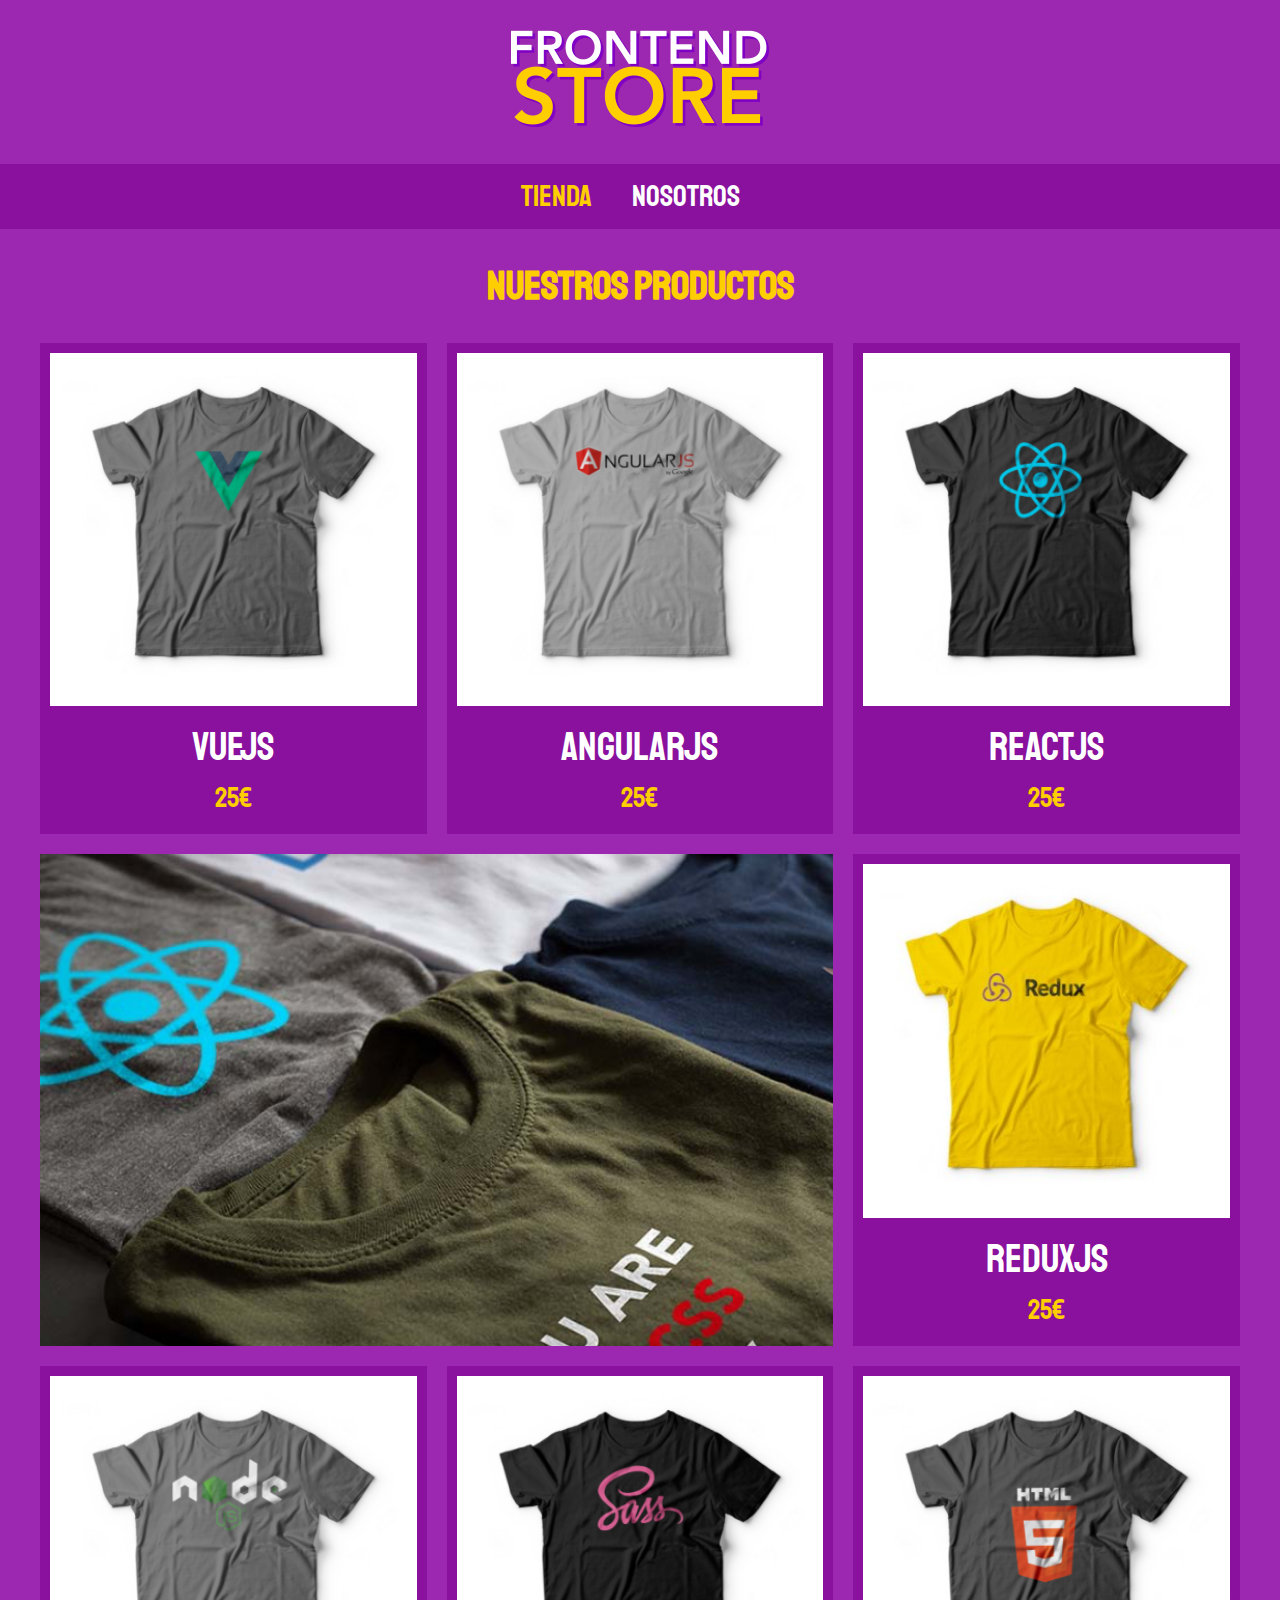
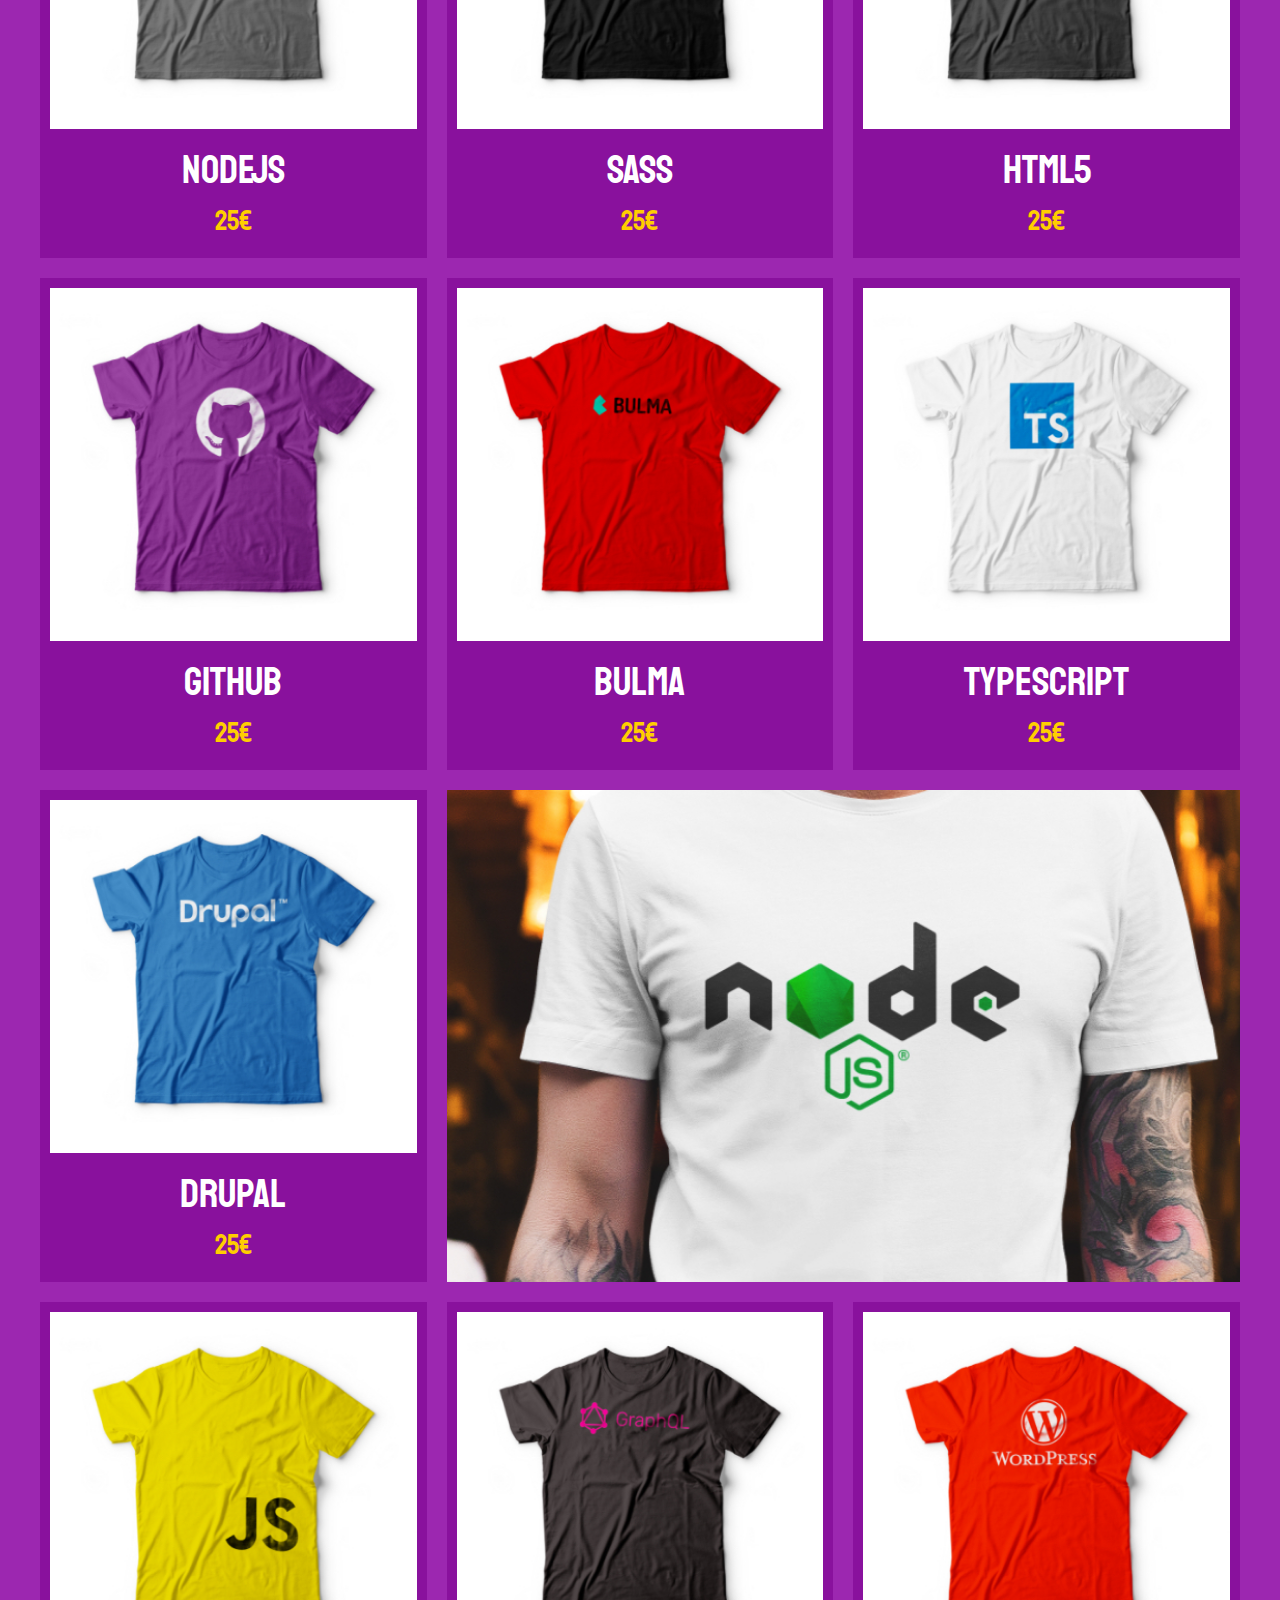
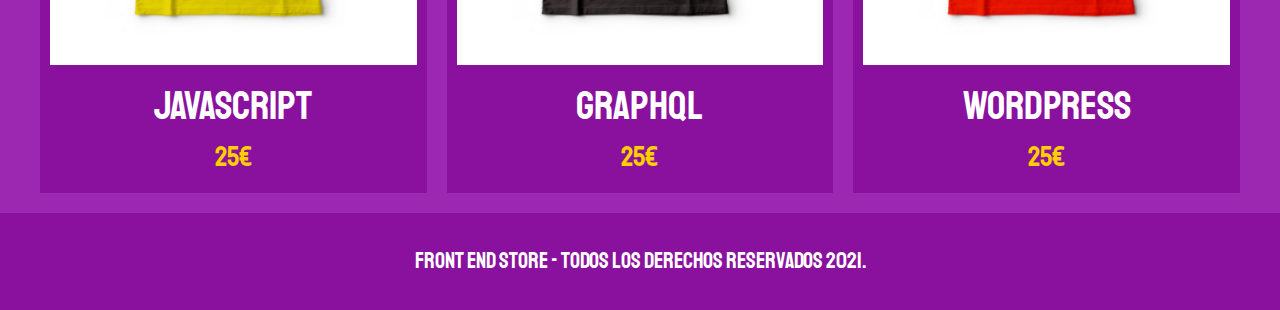
<file: index.html>
<!DOCTYPE html>
<html lang="en">

<head>
    <meta charset="UTF-8">
    <meta http-equiv="X-UA-Compatible" content="IE=edge">
    <meta name="viewport" content="width=device-width, initial-scale=1.0">
    <title>Frontend Store</title>
    <link rel="preconnect" href="https://fonts.gstatic.com">
    <link href="https://fonts.googleapis.com/css2?family=Staatliches&display=swap" rel="stylesheet">
    <link rel="stylesheet" href="css/style.css">

</head>

<body>
    <header class="header">
        <a href="index.html">
            <img class="header__logo" src="img/logo.png" alt="Logotipo">
        </a>
    </header>

    <nav class="navegacion">
        <a class="navegacion__enlace navegacion__enlace--activo" href="index.html">Tienda</a>
        <a class="navegacion__enlace" href="/nosotros.html">Nosotros</a>
    </nav>


    <main class="contenedor">
        <h1>Nuestros Productos</h1>
        <div class="grid">
            <div class="producto">
                <img class="producto__imagen" src="img/1.jpg" alt="imagen camisa">
                <div class="producto__informacion">
                    <p class="producto__nombre">VueJS</p>
                    <p class="producto__precio">25€</p>
                </div>
            </div>

            <div class="producto">
                <img class="producto__imagen" src="img/2.jpg" alt="imagen camisa">
                <div class="producto__informacion">
                    <p class="producto__nombre">AngularJS</p>
                    <p class="producto__precio">25€</p>
                </div>
            </div>

            <div class="producto">
                <img class="producto__imagen" src="img/3.jpg" alt="imagen camisa">
                <div class="producto__informacion">
                    <p class="producto__nombre">ReactJS</p>
                    <p class="producto__precio">25€</p>
                </div>
            </div>

            <div class="producto">
                <img class="producto__imagen" src="img/4.jpg" alt="imagen camisa">
                <div class="producto__informacion">
                    <p class="producto__nombre">ReduxJS</p>
                    <p class="producto__precio">25€</p>
                </div>
            </div>

            <div class="producto">
                <img class="producto__imagen" src="img/5.jpg" alt="imagen camisa">
                <div class="producto__informacion">
                    <p class="producto__nombre">NodeJS</p>
                    <p class="producto__precio">25€</p>
                </div>
            </div>

            <div class="producto">
                <img class="producto__imagen" src="img/6.jpg" alt="imagen camisa">
                <div class="producto__informacion">
                    <p class="producto__nombre">SaSS</p>
                    <p class="producto__precio">25€</p>
                </div>
            </div>

            <div class="producto">
                <img class="producto__imagen" src="img/7.jpg" alt="imagen camisa">
                <div class="producto__informacion">
                    <p class="producto__nombre">HTML5</p>
                    <p class="producto__precio">25€</p>
                </div>
            </div>

            <div class="producto">
                <img class="producto__imagen" src="img/8.jpg" alt="imagen camisa">
                <div class="producto__informacion">
                    <p class="producto__nombre">Github</p>
                    <p class="producto__precio">25€</p>
                </div>
            </div>

            <div class="producto">
                <img class="producto__imagen" src="img/9.jpg" alt="imagen camisa">
                <div class="producto__informacion">
                    <p class="producto__nombre">Bulma</p>
                    <p class="producto__precio">25€</p>
                </div>
            </div>

            <div class="producto">
                <img class="producto__imagen" src="img/10.jpg" alt="imagen camisa">
                <div class="producto__informacion">
                    <p class="producto__nombre">TypeScript</p>
                    <p class="producto__precio">25€</p>
                </div>
            </div>

            <div class="producto">
                <img class="producto__imagen" src="img/11.jpg" alt="imagen camisa">
                <div class="producto__informacion">
                    <p class="producto__nombre">Drupal</p>
                    <p class="producto__precio">25€</p>
                </div>
            </div>

            <div class="producto">
                <img class="producto__imagen" src="img/12.jpg" alt="imagen camisa">
                <div class="producto__informacion">
                    <p class="producto__nombre">JavaScript</p>
                    <p class="producto__precio">25€</p>
                </div>
            </div>

            <div class="producto">
                <img class="producto__imagen" src="img/13.jpg" alt="imagen camisa">
                <div class="producto__informacion">
                    <p class="producto__nombre">GraphQL</p>
                    <p class="producto__precio">25€</p>
                </div>
            </div>

            <div class="producto">
                <img class="producto__imagen" src="img/14.jpg" alt="imagen camisa">
                <div class="producto__informacion">
                    <p class="producto__nombre">WordPress</p>
                    <p class="producto__precio">25€</p>
                </div>
            </div>

            <div class="grafico grafico--camisas"></div>
            <div class="grafico grafico--node"></div>


        </div>
    </main>
    <footer class="footer">
        <p class="footer__texto">Front End Store - Todos los derechos reservados 2021.</p>
    </footer>
</body>

</html>
</file>
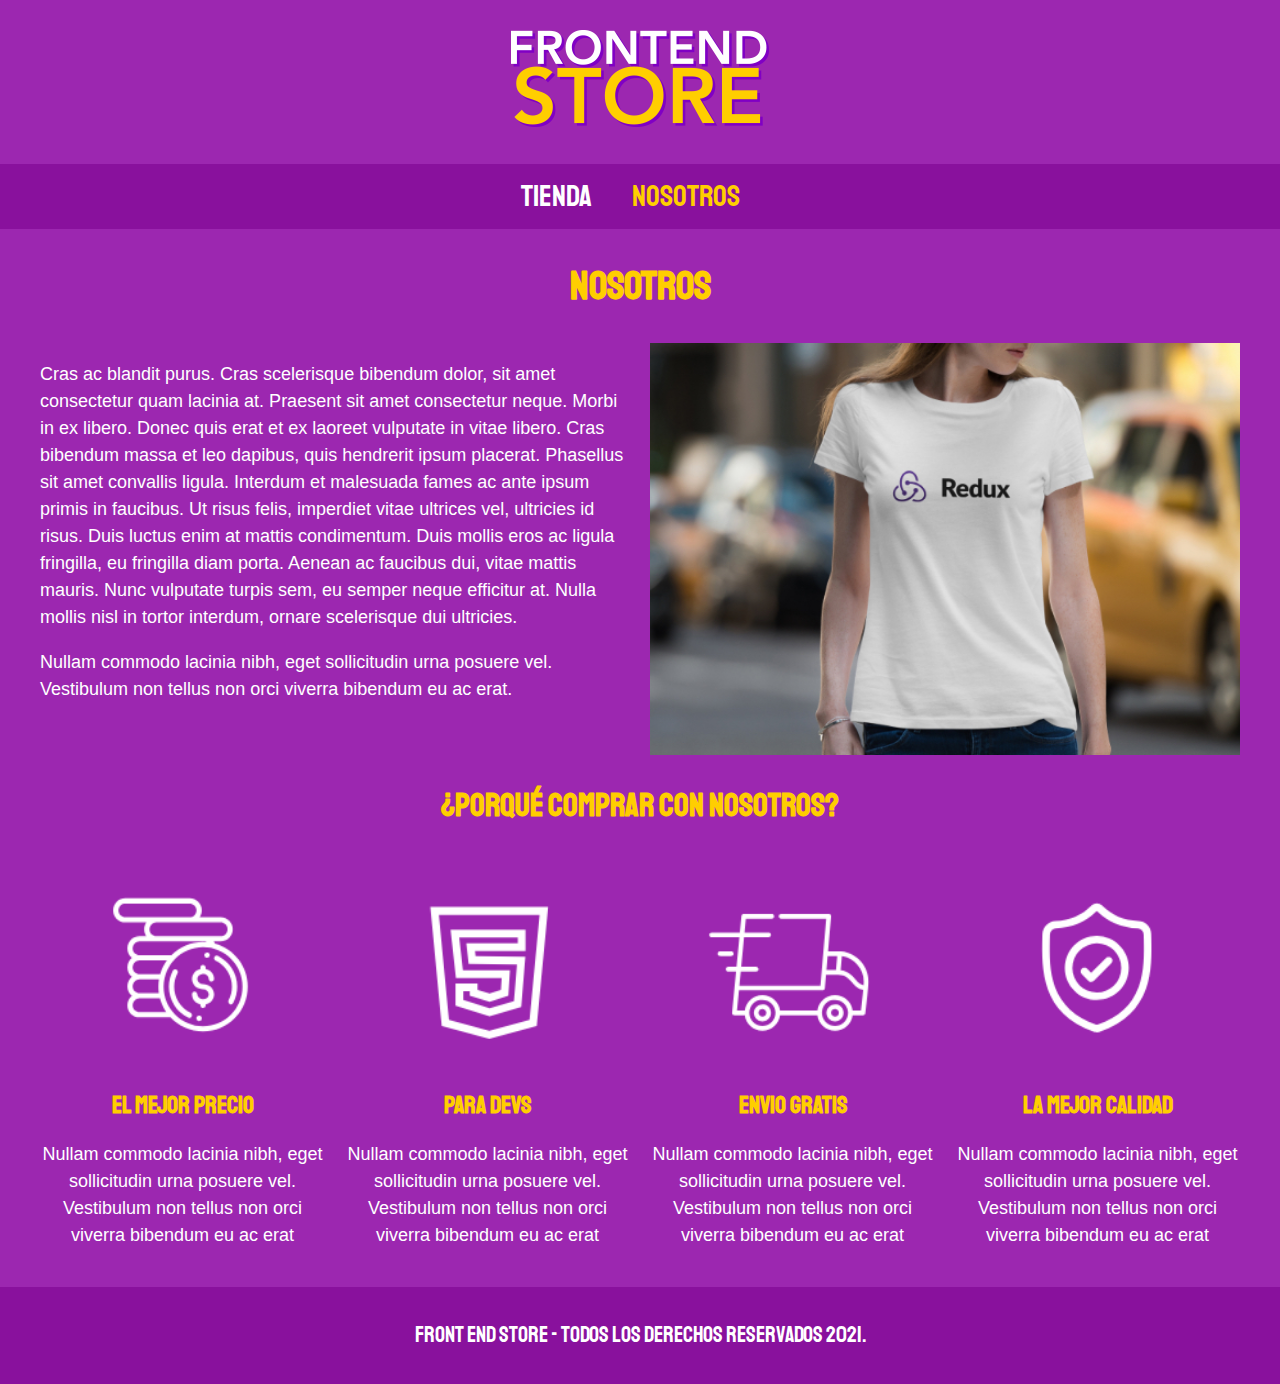
<file: nosotros.html>
<!DOCTYPE html>
<html lang="en">

<head>
    <meta charset="UTF-8">
    <meta http-equiv="X-UA-Compatible" content="IE=edge">
    <meta name="viewport" content="width=device-width, initial-scale=1.0">
    <title>Frontend Store</title>
    <link rel="preconnect" href="https://fonts.gstatic.com">
    <link href="https://fonts.googleapis.com/css2?family=Staatliches&display=swap" rel="stylesheet">
    <link rel="stylesheet" href="css/style.css">

</head>

<body>
    <header class="header">
        <a href="index.html">
            <img class="header__logo" src="img/logo.png" alt="Logotipo">
        </a>
    </header>

    <nav class="navegacion">
        <a class="navegacion__enlace " href="/index.html">Tienda</a>
        <a class="navegacion__enlace navegacion__enlace--activo" href="/nosotros.html">Nosotros</a>
    </nav>
    <main class="contenedor">
        <h1>Nosotros</h1>
        <div class="nosotros">
            <div class="nosotros__contenido">
                <p>Cras ac blandit purus. Cras scelerisque bibendum dolor, sit amet consectetur quam lacinia at.
                    Praesent
                    sit amet consectetur neque. Morbi in ex libero. Donec quis erat et ex laoreet vulputate in vitae
                    libero.
                    Cras bibendum massa et leo dapibus, quis hendrerit ipsum placerat. Phasellus sit amet convallis
                    ligula.
                    Interdum et malesuada fames ac ante ipsum primis in faucibus. Ut risus felis, imperdiet vitae
                    ultrices
                    vel, ultricies id risus. Duis luctus enim at mattis condimentum. Duis mollis eros ac ligula
                    fringilla,
                    eu fringilla diam porta. Aenean ac faucibus dui, vitae mattis mauris. Nunc vulputate turpis sem, eu
                    semper neque efficitur at. Nulla mollis nisl in tortor interdum, ornare scelerisque dui ultricies.
                </p>

                <p>Nullam commodo lacinia nibh, eget sollicitudin urna posuere vel. Vestibulum non tellus non orci
                    viverra
                    bibendum eu ac erat. </p>
            </div>
            <img class="nosotros__imagen" src="img/nosotros.jpg" alt="imagen nosotros">
        </div>
    </main>

    <section class="contenedor comprar">
        <h2 class="comprar__titulo">¿Porqué comprar con nosotros?</h2>
        <div class="bloques">
            <div class="bloque">
                <img class="bloque__imagen" src="img/icono_1.png" alt="porque comprar">
                <h3 class="bloque__titulo">El mejor precio</h3>
                <p>Nullam commodo lacinia nibh, eget sollicitudin urna posuere vel. Vestibulum non tellus non orci
                    viverra
                    bibendum eu ac erat</p>
            </div> <!--.bloque-->

            <div class="bloque">
                <img class="bloque__imagen" src="img/icono_2.png" alt="porque comprar">
                <h3 class="bloque__titulo">Para DEVS</h3>
                <p>Nullam commodo lacinia nibh, eget sollicitudin urna posuere vel. Vestibulum non tellus non orci
                    viverra
                    bibendum eu ac erat</p>
            </div> <!--.bloque-->

            <div class="bloque">
                <img class="bloque__imagen" src="img/icono_3.png" alt="porque comprar">
                <h3 class="bloque__titulo">Envio gratis</h3>
                <p>Nullam commodo lacinia nibh, eget sollicitudin urna posuere vel. Vestibulum non tellus non orci
                    viverra
                    bibendum eu ac erat</p>
            </div> <!--.bloque-->

            <div class="bloque">
                <img class="bloque__imagen" src="img/icono_4.png" alt="porque comprar">
                <h3 class="bloque__titulo">La mejor calidad</h3>
                <p>Nullam commodo lacinia nibh, eget sollicitudin urna posuere vel. Vestibulum non tellus non orci
                    viverra
                    bibendum eu ac erat</p>
            </div> <!--.bloque-->

        </div> <!--bloques-->
    </section>
    <footer class="footer">
        <p class="footer__texto">Front End Store - Todos los derechos reservados 2021.</p>

    </footer>
</body>

</html>
</file>
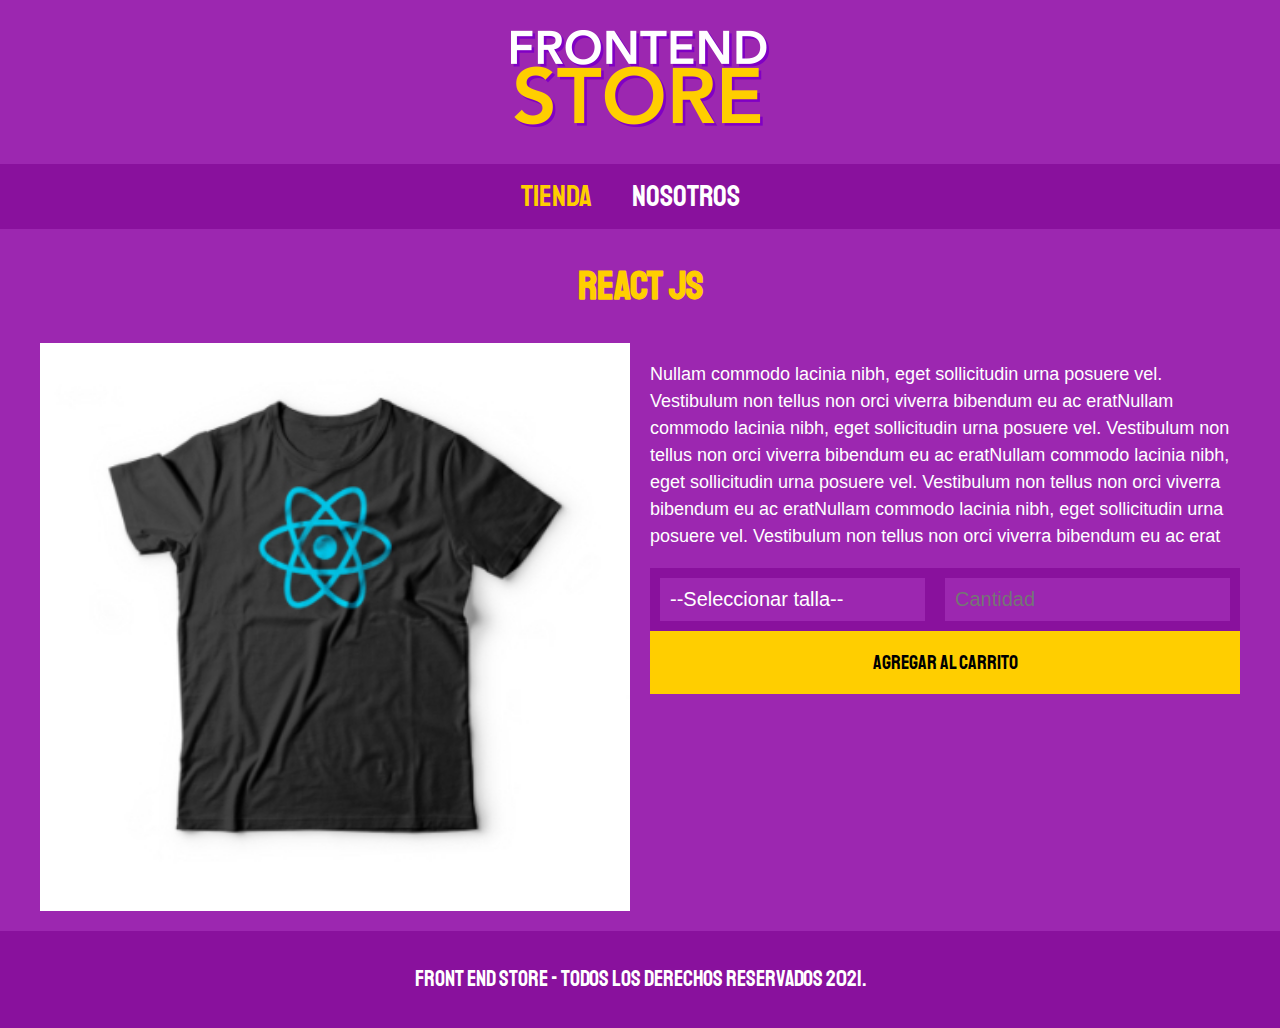
<file: producto.html>
<!DOCTYPE html>
<html lang="en">

<head>
    <meta charset="UTF-8">
    <meta http-equiv="X-UA-Compatible" content="IE=edge">
    <meta name="viewport" content="width=device-width, initial-scale=1.0">
    <title>Frontend Store</title>
    <link rel="preconnect" href="https://fonts.gstatic.com">
    <link href="https://fonts.googleapis.com/css2?family=Staatliches&display=swap" rel="stylesheet">
    <link rel="stylesheet" href="css/style.css">

</head>

<body>
    <header class="header">
        <a href="index.html">
            <img class="header__logo" src="img/logo.png" alt="Logotipo">
        </a>
    </header>

    <nav class="navegacion">
        <a class="navegacion__enlace navegacion__enlace--activo" href="/index.html">Tienda</a>
        <a class="navegacion__enlace" href="nosotros.html ">Nosotros</a>
    </nav>
    <main class="contenedor">
        <h1>React JS</h1>
        <div class="camisa">
            <img class="camisa__imagen" src="img/3.jpg" alt="imagen del producto">



            <div class="camisa__contenido">
                <p>Nullam commodo lacinia nibh, eget sollicitudin urna posuere vel. Vestibulum non tellus non orci
                    viverra
                    bibendum eu ac eratNullam commodo lacinia nibh, eget sollicitudin urna posuere vel. Vestibulum non
                    tellus non orci
                    viverra
                    bibendum eu ac eratNullam commodo lacinia nibh, eget sollicitudin urna posuere vel. Vestibulum non
                    tellus non orci
                    viverra
                    bibendum eu ac eratNullam commodo lacinia nibh, eget sollicitudin urna posuere vel. Vestibulum non
                    tellus non orci
                    viverra
                    bibendum eu ac erat </p>

                <form class="formulario">
                    <select class="formulario__campo">
                        <option disabled selected>--Seleccionar talla--</option>
                        <option>Pequeña</option>
                        <option>Mediana</option>
                        <option>Grande</option>
                    </select>
                    <input class="formulario__campo" type="number" placeholder="Cantidad" min="1">
                    <input class="formulario__submit" type="submit" value="Agregar al carrito">
                </form>
            </div>
        </div>
    </main>

    <footer class="footer">
        <p class="footer__texto">Front End Store - Todos los derechos reservados 2021.</p>

    </footer>
</body>

</html>
</file>
<file: css/style.css>
@import 'normalice.css';

:root {
    --primario: #9C27B0;
    --primarioOscuro: #89119D;
    --secundario: #FFCE00;
    --secundarioOscuro: rgb(226, 226, 107);
    --blanco: #FFF;
    --negro: #000;
    --fuentePrincipal: 'Staatliches', cursive;
}

html {
    box-sizing: border-box;
    font-size: 62.5%;
}

*,
*:before,
*:after {
    box-sizing: inherit;
}


/**Globales**/

body {
    background-color: var(--primario);
    font-size: 1.6rem;
    line-height: 1.5;
}

p {
    font-size: 1.8rem;
    font-family: Arial, Helvetica, sans-serif;
    color: var(--blanco)
}

a {
    text-decoration: none;
}

img {
    width: 100%;
}

.contenedor {
    max-width: 120rem;
    margin: 0 auto;
}

h1,
h2,
h3 {
    text-align: center;
    color: var(--secundario);
    font-family: var(--fuentePrincipal);
}

h1 {
    font-size: 4rem;
}

h2 {
    font-size: 3.2rem;
}

h3 {
    font-size: 2.4rem;
}


/** Header **/

.header {
    display: flex;
    justify-content: center;
}

.header__logo {
    margin: 3rem 0;
}


/**Footer**/

.footer {
    background-color: var(--primarioOscuro);
    padding: 1rem 0;
    margin-top: 2rem;
}

.footer__texto {
    font-size: 2.2rem;
    text-align: center;
    font-family: var(--fuentePrincipal);
}


/** Navegacion **/

.navegacion {
    background-color: var(--primarioOscuro);
    padding: 1rem 0;
    display: flex;
    justify-content: center;
    gap: 2rem;
}

.navegacion__enlace {
    font-family: var(--fuentePrincipal);
    color: var(--blanco);
    font-size: 3rem;
    margin-right: 2rem;
}

.navegacion__enlace--activo,
.navegacion__enlace:hover {
    color: var(--secundario)
}


/**Grid**/
.grid {
    display: grid;
    grid-template-columns: repeat(2, 2fr);
    gap: 2rem;
}

@media (min-width: 768px) {
    .grid {
        grid-template-columns: repeat(3, 1fr);
    }
}

/** Productos **/

.producto {
    background-color: var(--primarioOscuro);
    padding: 1rem;
}


.producto__nombre {
    font-size: 4rem;
}

.producto__precio {
    font-size: 2.8rem;
    color: var(--secundario)
}

.producto__nombre,
.producto__precio {
    font-family: var(--fuentePrincipal);
    margin: 1rem 0;
    text-align: center;
    line-height: 1.2;
}

/**Graficos**/
.grafico {
    min-height: 30rem;
    background-repeat: no-repeat;
    background-size: cover;
    grid-column: 1 / 3;
}

.grafico--camisas {
    grid-row: 2 / 3;
    background-image: url(../img/grafico1.jpg);

}

.grafico--node {
    background-image: url(../img/grafico2.jpg);
    grid-row: 8 / 9;
}

@media (min-width: 768px) {
    .grafico--node {
        grid-row: 5 / 6;
        grid-column: 2 / 4;
    }
}



/**Nosotros**/
.nosotros {
    display: grid;
    grid-template-rows: repeat(2, auto);

}

@media (min-width: 768px) {
    .nosotros {

        grid-template-columns: repeat(2, 1fr);
        column-gap: 2rem;
    }
}

.nosotros__imagen {
    grid-row: 1 / 2;
}

@media (min-width: 768px) {
    .nosotros__imagen {
        grid-column: 2 / 3;
    }
}

/**Bloques**/

.bloques {
    display: grid;
    grid-template-columns: repeat(2, 1fr);
    gap: 2rem;
}

@media (min-width: 786px) {
    .bloques {
        grid-template-columns: repeat(4, 1fr);
    }
}

.bloque {
    text-align: center;
}

.bloque__titulo {
    margin: 0;
}

/**Pagina del producto**/
@media (min-width: 768px){
    .camisa {
        display: grid;
        grid-template-columns: repeat(2, 1fr);
        column-gap: 2rem;
    }
}

.formulario {
    display: grid;
    grid-template-columns: repeat(2, 1fr);

}

.formulario__campo {
    border: 1rem solid var(--primarioOscuro);
    background-color: var(--primario);
    color: var(--blanco);
    font-size: 2rem;
    font-family: Arial, Helvetica, sans-serif;
    padding: 1rem;
    appearance: none;
}

.formulario__submit {
    background-color: var(--secundario);
    border: none;
    font-size: 2rem;
    font-family: var(--fuentePrincipal);
    padding: 2rem;
    transition: background-color .3s ease;
    grid-column: 1 / 3;
}

.formulario__submit:hover {
    cursor: pointer;
    background-color: var(--secundarioOscuro);
}
</file>
